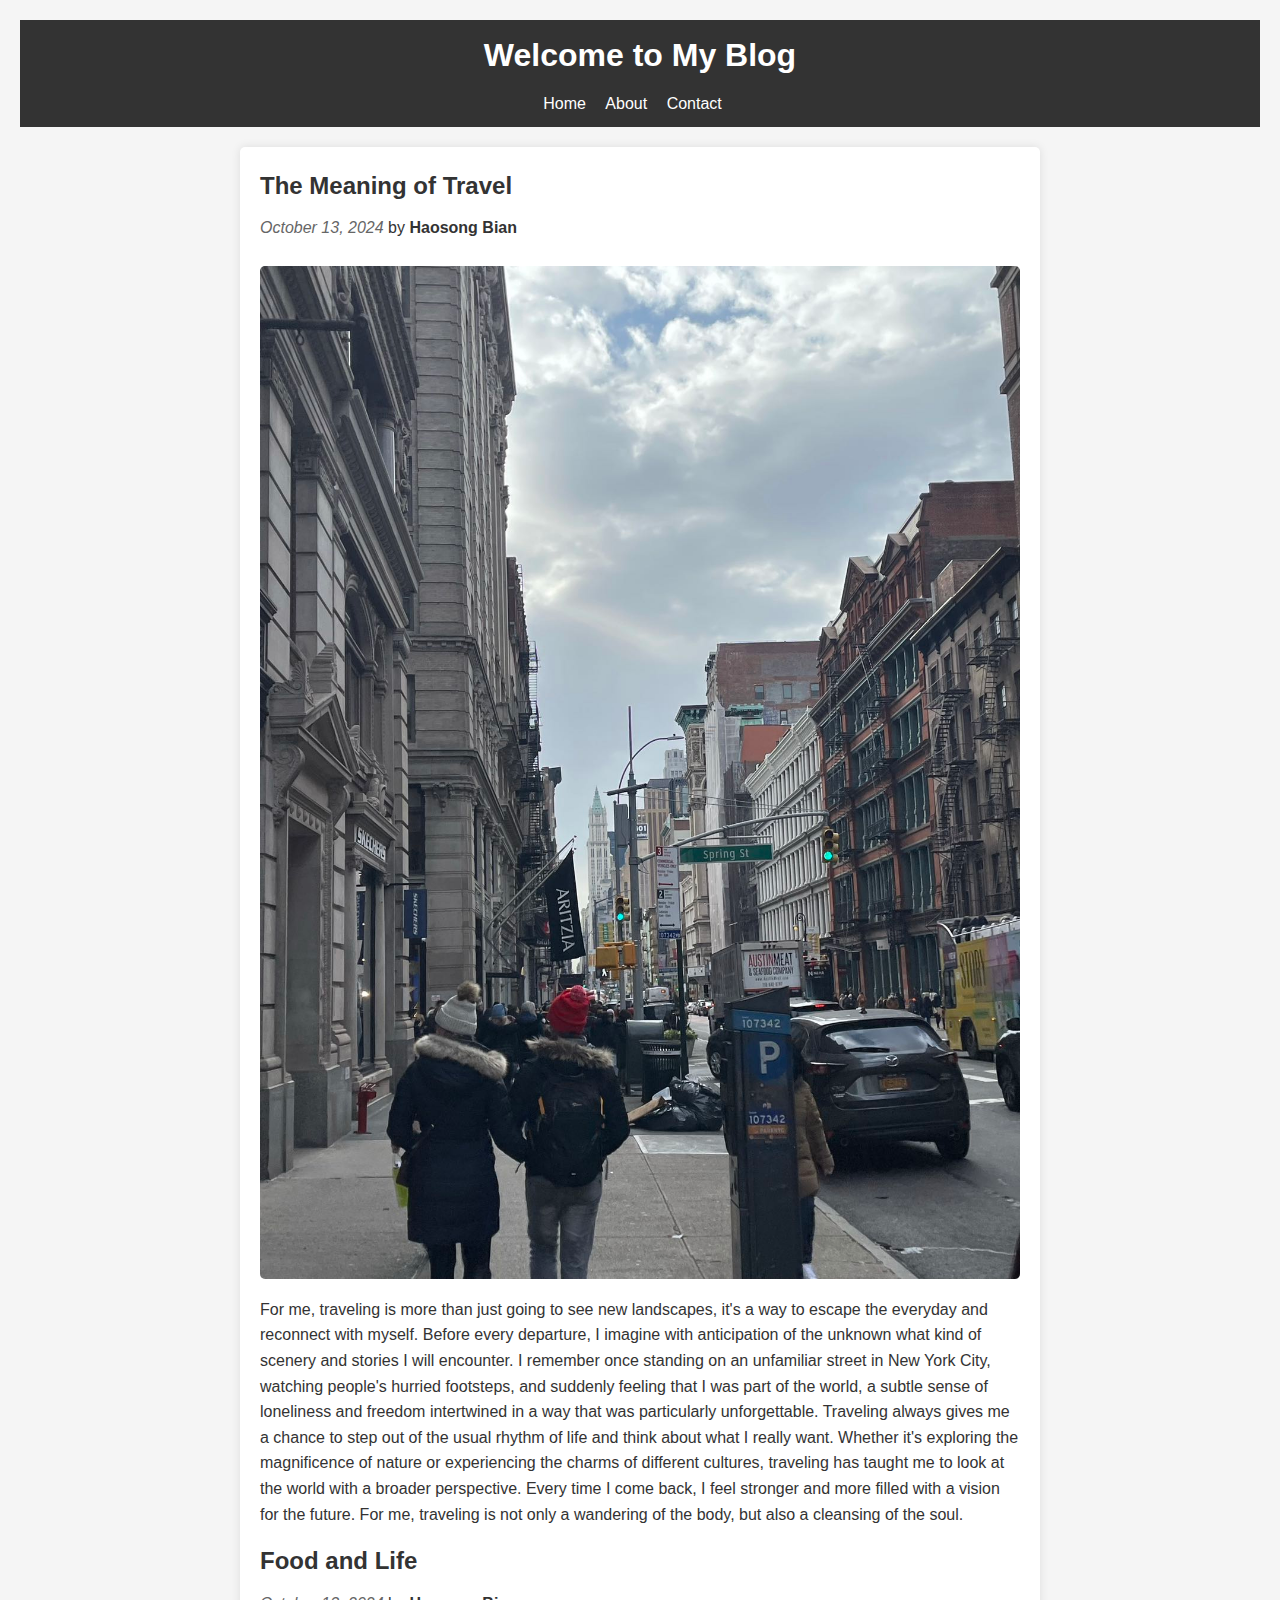
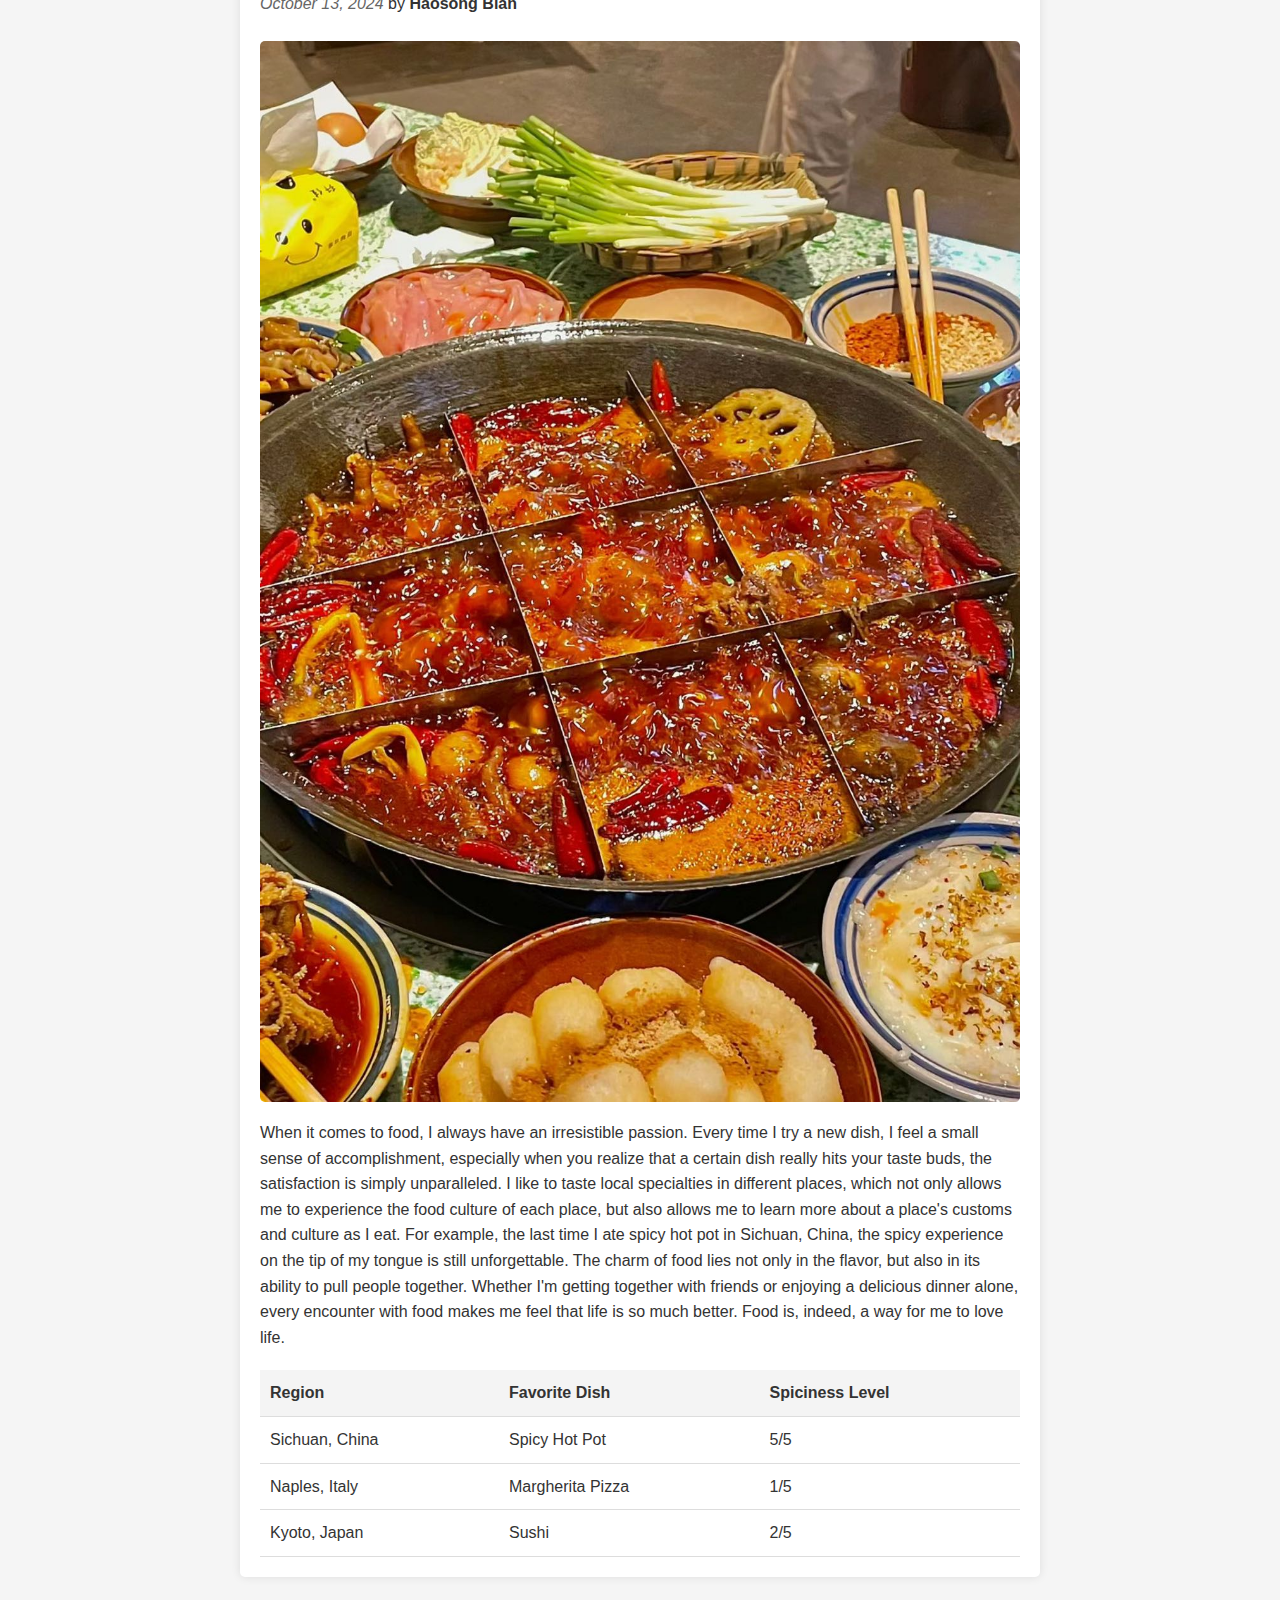
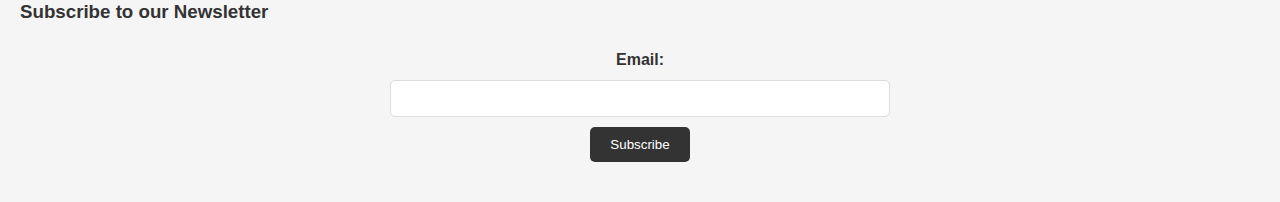
<file: index.html>
<!DOCTYPE html>
<html lang="en">
<head>
    <meta charset="UTF-8">
    <meta name="viewport" content="width=device-width, initial-scale=1.0">
    <title>My Blog - Home</title>
    <link rel="stylesheet" href="style.css">
</head>
<body>
    <header>
        <h1>Welcome to My Blog</h1>
        <nav>
            <ul>
                <li><a href="index.html">Home</a></li>
                <li><a href="about.html">About</a></li>
                <li><a href="contact.html">Contact</a></li>
            </ul>
        </nav>
    </header>

    <main>
        <article>
            <h2>The Meaning of Travel</h2>
            <p><time datetime="2024-10-13">October 13, 2024</time> by <span class="author">Haosong Bian</span></p>
            <img src="b1.jpg" alt="b1">
            <p>For me, traveling is more than just going to see new landscapes, it's a way to escape the everyday and reconnect with myself.
                 Before every departure, I imagine with anticipation of the unknown what kind of scenery and stories I will encounter. 
                 I remember once standing on an unfamiliar street in New York City, watching people's hurried footsteps, and suddenly 
                 feeling that I was part of the world, a subtle sense of loneliness and freedom intertwined in a way that was particularly 
                 unforgettable. Traveling always gives me a chance to step out of the usual rhythm of life and think about what I really want. 
                 Whether it's exploring the magnificence of nature or experiencing the charms of different cultures, traveling has taught me 
                 to look at the world with a broader perspective. Every time I come back, I feel stronger and more filled with a vision for 
                 the future. For me, traveling is not only a wandering of the body, but also a cleansing of the soul.
            </p>
        </article>

        <article>
            <h2>Food and Life</h2>
            <p><time datetime="2024-10-13">October 13, 2024</time> by <span class="author">Haosong Bian</span></p>
            <img src="b2.jpg" alt="b2">
            <p>When it comes to food, I always have an irresistible passion. Every time I try a new dish, I feel a small sense of accomplishment, 
                especially when you realize that a certain dish really hits your taste buds, the satisfaction is simply unparalleled. I like to 
                taste local specialties in different places, which not only allows me to experience the food culture of each place, but also allows 
                me to learn more about a place's customs and culture as I eat. For example, the last time I ate spicy hot pot in Sichuan, China, 
                the spicy experience on the tip of my tongue is still unforgettable. The charm of food lies not only in the flavor, but also in its 
                ability to pull people together. Whether I'm getting together with friends or enjoying a delicious dinner alone, every encounter with 
                food makes me feel that life is so much better. Food is, indeed, a way for me to love life.
            </p>

            <table>
                <thead>
                    <tr>
                        <th>Region</th>
                        <th>Favorite Dish</th>
                        <th>Spiciness Level</th>
                    </tr>
                </thead>
                <tbody>
                    <tr>
                        <td>Sichuan, China</td>
                        <td>Spicy Hot Pot</td>
                        <td>5/5</td>
                    </tr>
                    <tr>
                        <td>Naples, Italy</td>
                        <td>Margherita Pizza</td>
                        <td>1/5</td>
                    </tr>
                    <tr>
                        <td>Kyoto, Japan</td>
                        <td>Sushi</td>
                        <td>2/5</td>
                    </tr>
                </tbody>
            </table>
        </article>
    </main>

        <h3>Subscribe to our Newsletter</h3>
        <form action="subscribe.html" method="POST">
            <label for="email">Email:</label>
            <input type="email" id="email" name="email" required>
            <button type="submit">Subscribe</button>
        </form>

</body>
</html>
</file>
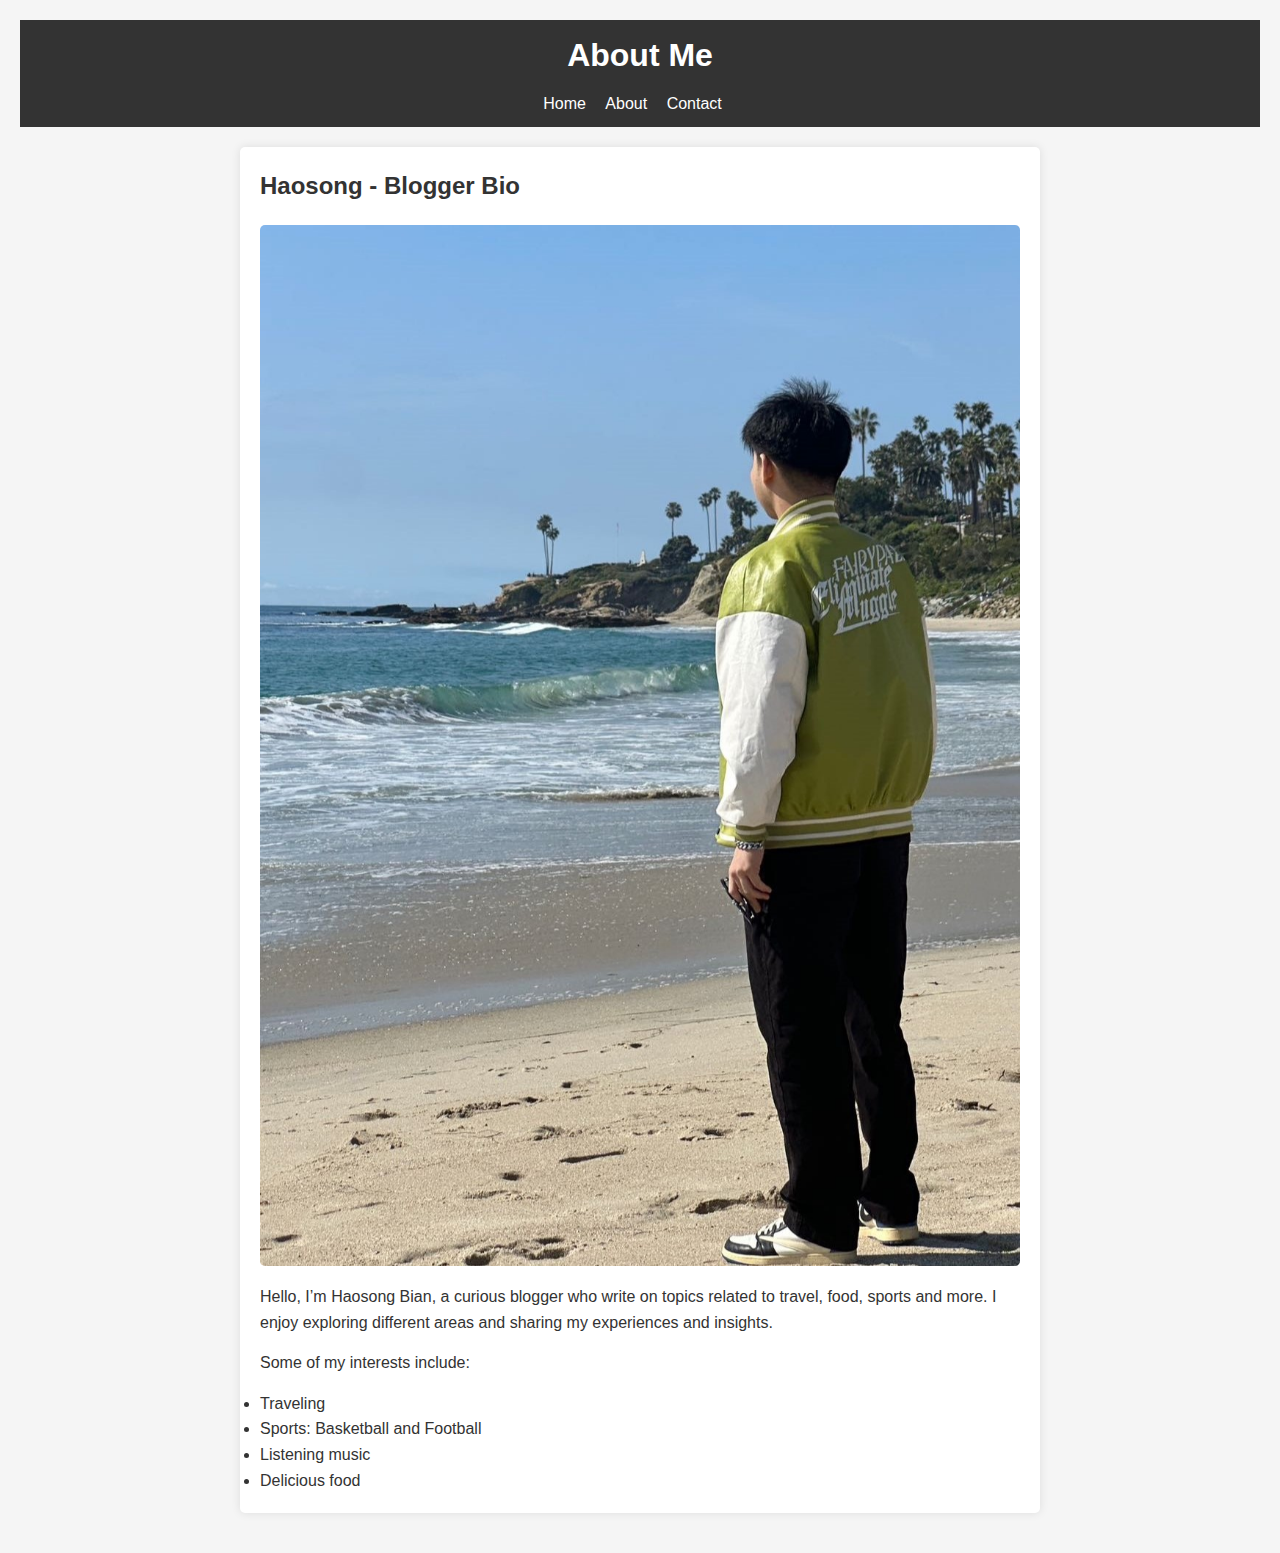
<file: about.html>
<!DOCTYPE html>
<html lang="en">
<head>
    <meta charset="UTF-8">
    <meta name="viewport" content="width=device-width, initial-scale=1.0">
    <title>About Me - Haosong's Blog</title>
    <link rel="stylesheet" href="style.css">
</head>
<body>
    <header>
        <h1>About Me</h1>
        <nav>
            <ul>
                <li><a href="index.html">Home</a></li>
                <li><a href="about.html">About</a></li>
                <li><a href="contact.html">Contact</a></li>
            </ul>
        </nav>
    </header>

    <main>
        <h2>Haosong - Blogger Bio</h2>
        <img src="b3.jpg" alt="b3">
        <p>Hello, I’m Haosong Bian, a curious blogger who write on topics related 
            to travel, food, sports and more. I enjoy exploring different areas 
            and sharing my experiences and insights.</p>
        <p>Some of my interests include:</p>
        <ul>
            <li>Traveling</li>
            <li>Sports: Basketball and Football</li>
            <li>Listening music</li>
            <li>Delicious food</li>
        </ul>
    </main>
</body>
</html>
</file>
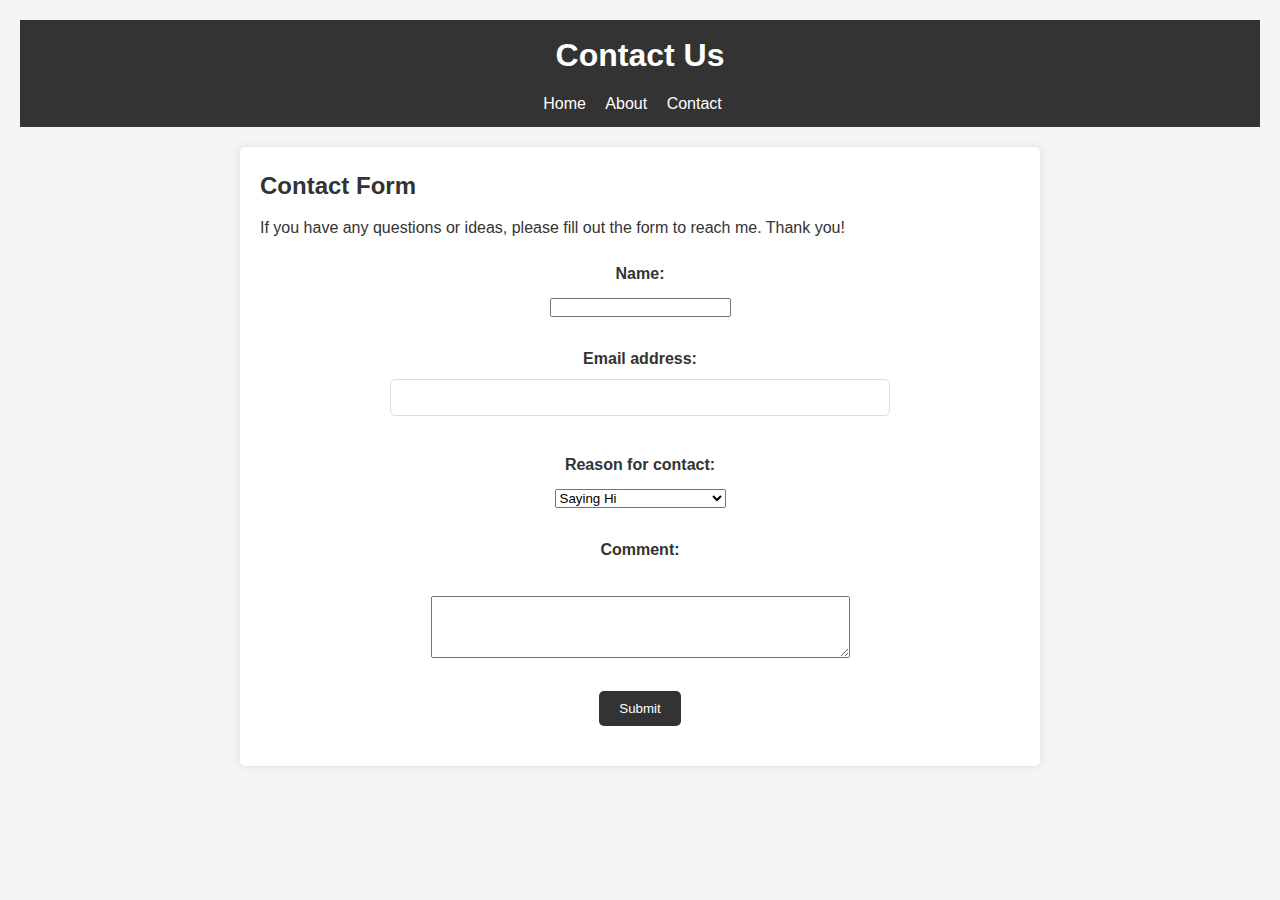
<file: contact.html>
<!DOCTYPE html>
<html lang="en">
<head>
    <meta charset="UTF-8">
    <meta name="viewport" content="width=device-width, initial-scale=1.0">
    <title>Contact - Haosong's Blog</title>
    <link rel="stylesheet" href="style.css">
</head>
<body>
    <header>
        <h1>Contact Us</h1>
        <nav>
            <ul>
                <li><a href="index.html">Home</a></li>
                <li><a href="about.html">About</a></li>
                <li><a href="contact.html">Contact</a></li>
            </ul>
        </nav>
    </header>

    <main>
        <h2>Contact Form</h2>
        <p>If you have any questions or ideas, please fill out the form to reach me. Thank you!</p>
        
        <form action="submit_contact.html" method="POST">

            <label for="name">Name:</label>
            <input type="text" id="name" name="name" required><br><br>
            
            <label for="email">Email address:</label>
            <input type="email" id="email" name="email" required><br><br>
            
            <label for="reason">Reason for contact:</label>
            <select id="reason" name="reason" required>
                <option value="saying_hi">Saying Hi</option>
                <option value="looking_for_contractor">Looking for a Contractor</option>
                <option value="interview_interest">Interested in an Interview</option>
            </select><br><br>
            
            <label for="message">Comment:</label><br>
            <textarea id="message" name="message" rows="4" cols="50" required></textarea><br><br>
            
            <button type="submit">Submit</button>
        </form>
    </main>
</body>
</html>
</file>
<file: style.css>
* {
    margin: 0;
    padding: 0;
    box-sizing: border-box;
}

body {
    font-family: Arial, sans-serif;
    background-color: #f5f5f5;
    color: #333;
    line-height: 1.6;
    padding: 20px;
}


header {
    background-color: #333;
    color: #fff;
    padding: 10px 0;
    text-align: center;
}

header h1 {
    margin-bottom: 10px;
}

header nav ul {
    list-style: none;
    padding: 0;
}

header nav ul li {
    display: inline;
    margin-right: 15px;
}

header nav ul li a {
    color: #fff;
    text-decoration: none;
}

header nav ul li a:hover {
    text-decoration: underline;
}


main {
    max-width: 800px;
    margin: 20px auto;
    background-color: #fff;
    padding: 20px;
    border-radius: 5px;
    box-shadow: 0 0 10px rgba(0, 0, 0, 0.1);
}

h2 {
    color: #333;
    margin-bottom: 10px;
}

p {
    margin-bottom: 15px;
}


img {
    max-width: 100%;
    border-radius: 5px;
    margin: 10px 0;
}


table {
    width: 100%;
    border-collapse: collapse;
    margin-top: 20px;
}

th, td {
    padding: 10px;
    text-align: left;
    border-bottom: 1px solid #ddd;
}

th {
    background-color: #f4f4f4;
    color: #333;
}


form {
    max-width: 500px;
    margin: 20px auto;
    text-align: center;
}

label {
    display: block;
    margin-bottom: 8px;
    font-weight: bold;
}

input[type="email"] {
    width: 100%;
    padding: 10px;
    margin-bottom: 10px;
    border: 1px solid #ddd;
    border-radius: 5px;
}

button {
    padding: 10px 20px;
    background-color: #333;
    color: #fff;
    border: none;
    border-radius: 5px;
    cursor: pointer;
}

button:hover {
    background-color: #555;
}


.author {
    font-weight: bold;
    color: #333;
}


time {
    font-style: italic;
    color: #666;
}
</file>
